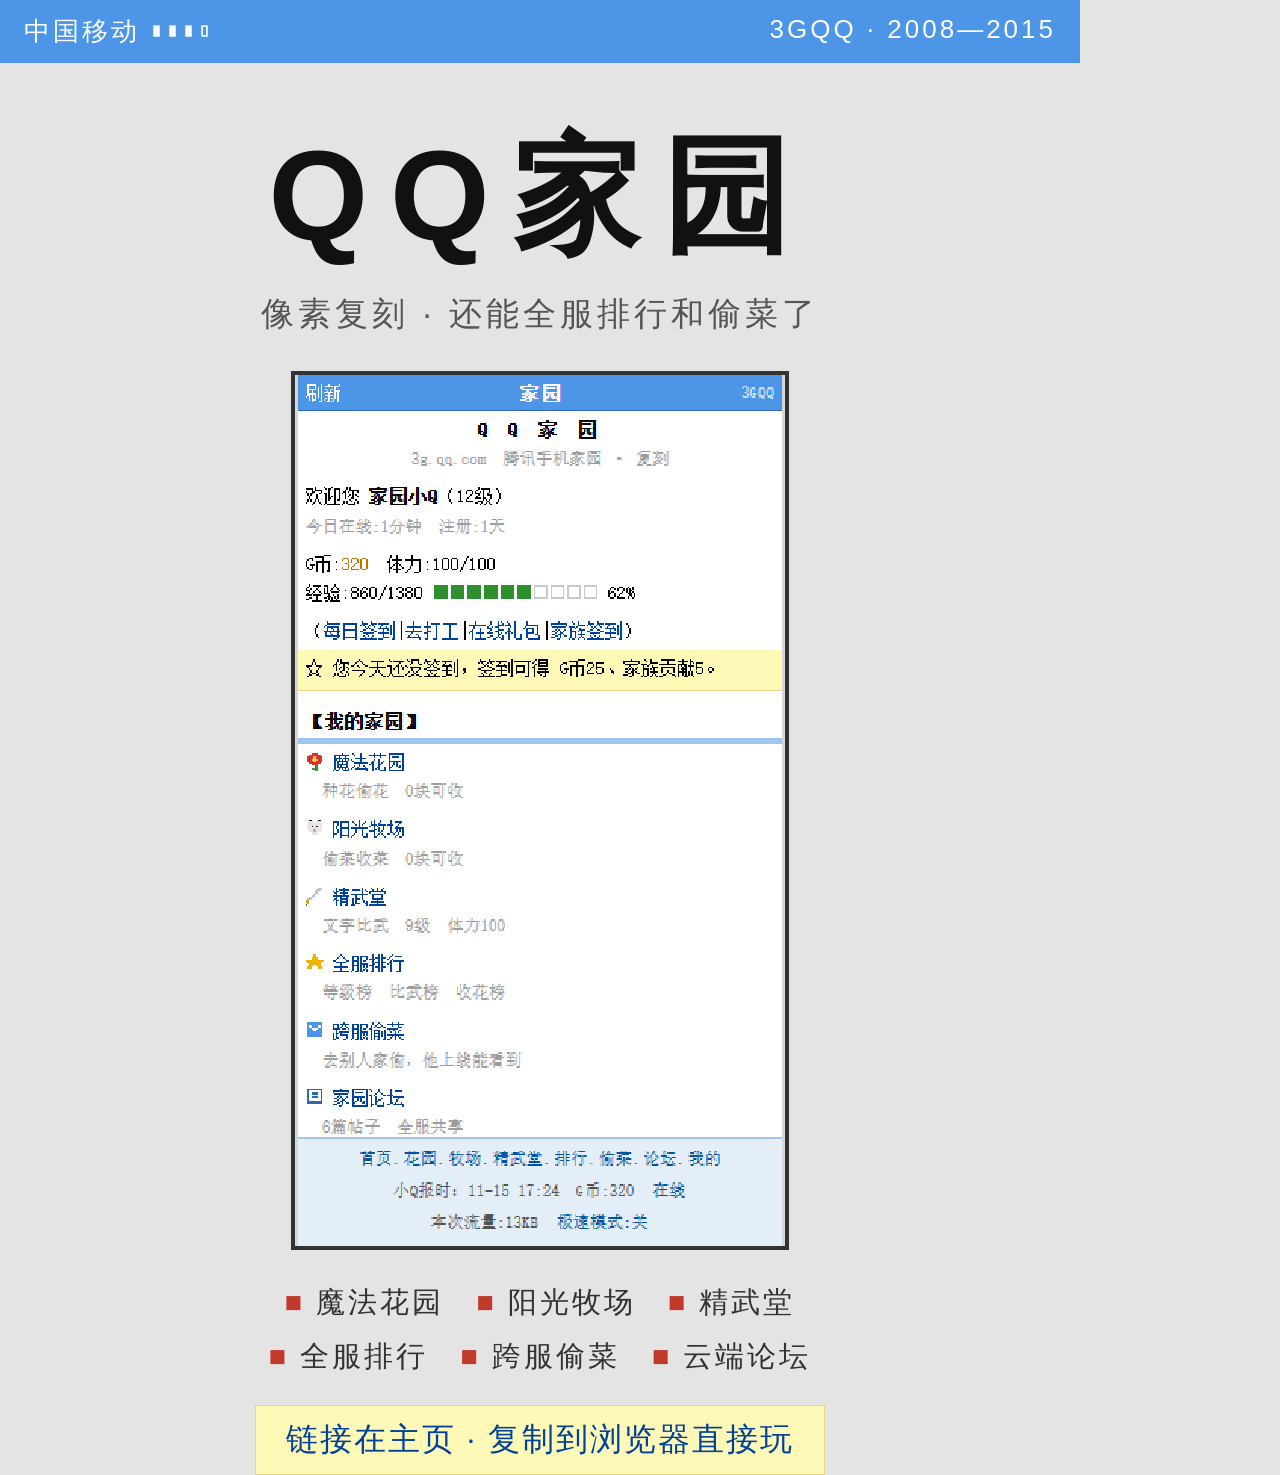
<file: tools/cover.html>
<!DOCTYPE html>
<html lang="zh-CN">
<head>
<meta charset="utf-8">
<style>
  * { margin:0; padding:0; box-sizing:border-box; }
  body { width:1080px; height:1440px; font-family:"宋体",SimSun,sans-serif; background:#e4e4e4; overflow:hidden; display:flex; flex-direction:column; align-items:center; }
  .bar { width:100%; background:#4c95e7; color:#fff; font-size:26px; padding:14px 24px; letter-spacing:3px; display:flex; justify-content:space-between; }
  h1 { font-size:128px; letter-spacing:22px; color:#111; margin:48px 0 8px; }
  .sub { font-size:33px; color:#555; letter-spacing:4px; margin-bottom:34px; }
  .phone { border:4px solid #333; }
  .phone img { display:block; width:490px; height:871px; image-rendering:pixelated; }
  .list { font-size:29px; color:#333; letter-spacing:3px; margin:26px 0 0; line-height:1.85; text-align:center; }
  .list b { color:#c0392b; font-weight:400; }
  .url { margin-top:22px; background:#fff9b7; border:1px solid #e6d68a; padding:12px 30px; font-size:32px; color:#004299; letter-spacing:2px; }
</style>
</head>
<body>
  <div class="bar"><span>中国移动 ▮▮▮▯</span><span>3GQQ · 2008—2015</span></div>
  <h1>QQ家园</h1>
  <div class="sub">像素复刻 · 还能全服排行和偷菜了</div>
  <div class="phone"><img src="shot-home.png" alt=""></div>
  <div class="list"><b>■</b> 魔法花园　<b>■</b> 阳光牧场　<b>■</b> 精武堂<br><b>■</b> 全服排行　<b>■</b> 跨服偷菜　<b>■</b> 云端论坛</div>
  <div class="url">链接在主页 · 复制到浏览器直接玩</div>
</body>
</html>
</file>
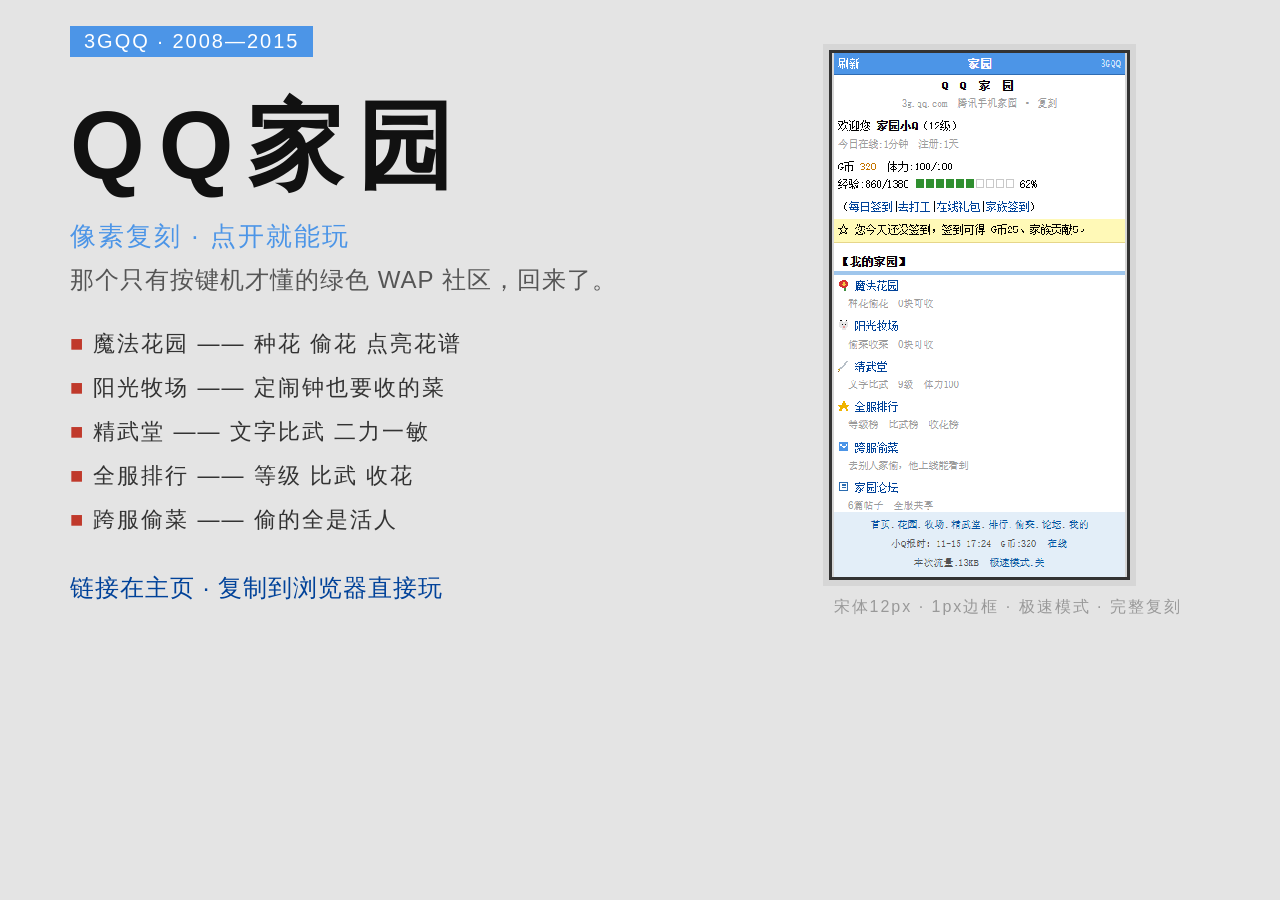
<file: tools/og.html>
<!DOCTYPE html>
<html lang="zh-CN">
<head>
<meta charset="utf-8">
<style>
  * { margin:0; padding:0; box-sizing:border-box; }
  body { width:1200px; height:630px; font-family:"宋体",SimSun,sans-serif; background:#e4e4e4; overflow:hidden; position:relative; }
  .wrap { display:flex; height:100%; align-items:center; padding:0 70px; gap:60px; }
  .left { flex:1; }
  .tag { display:inline-block; background:#4c95e7; color:#fff; font-size:20px; padding:4px 14px; letter-spacing:2px; }
  h1 { font-size:96px; letter-spacing:14px; color:#111; margin:26px 0 10px; font-weight:700; }
  h1 small { font-size:26px; letter-spacing:2px; color:#4c95e7; font-weight:400; display:block; margin-top:6px; }
  .sub { font-size:24px; color:#555; margin:8px 0 26px; letter-spacing:1px; }
  .list { font-size:22px; color:#333; line-height:2; letter-spacing:2px; }
  .list b { color:#c0392b; font-weight:400; }
  .url { margin-top:30px; font-size:24px; color:#004299; letter-spacing:1px; }
  .url u { text-decoration:none; border-bottom:2px solid #004299; }
  .phone { flex:none; border:3px solid #333; box-shadow:0 0 0 6px #d6d6d6; }
  .phone img { display:block; width:295px; height:524px; image-rendering:pixelated; }
  .corner { position:absolute; right:18px; bottom:12px; font-size:16px; color:#999; letter-spacing:2px; }
</style>
</head>
<body>
<div class="wrap">
  <div class="left">
    <span class="tag">3GQQ · 2008—2015</span>
    <h1>QQ家园<small>像素复刻 · 点开就能玩</small></h1>
    <div class="sub">那个只有按键机才懂的绿色 WAP 社区，回来了。</div>
    <div class="list">
      <b>■</b> 魔法花园 —— 种花 偷花 点亮花谱<br>
      <b>■</b> 阳光牧场 —— 定闹钟也要收的菜<br>
      <b>■</b> 精武堂 —— 文字比武 二力一敏<br>
      <b>■</b> 全服排行 —— 等级 比武 收花<br>
      <b>■</b> 跨服偷菜 —— 偷的全是活人
    </div>
    <div class="url">链接在主页 · 复制到浏览器直接玩</div>
  </div>
  <div class="phone"><img src="shot-home.png" alt=""></div>
</div>
<div class="corner">宋体12px · 1px边框 · 极速模式 · 完整复刻</div>
</body>
</html>
</file>
